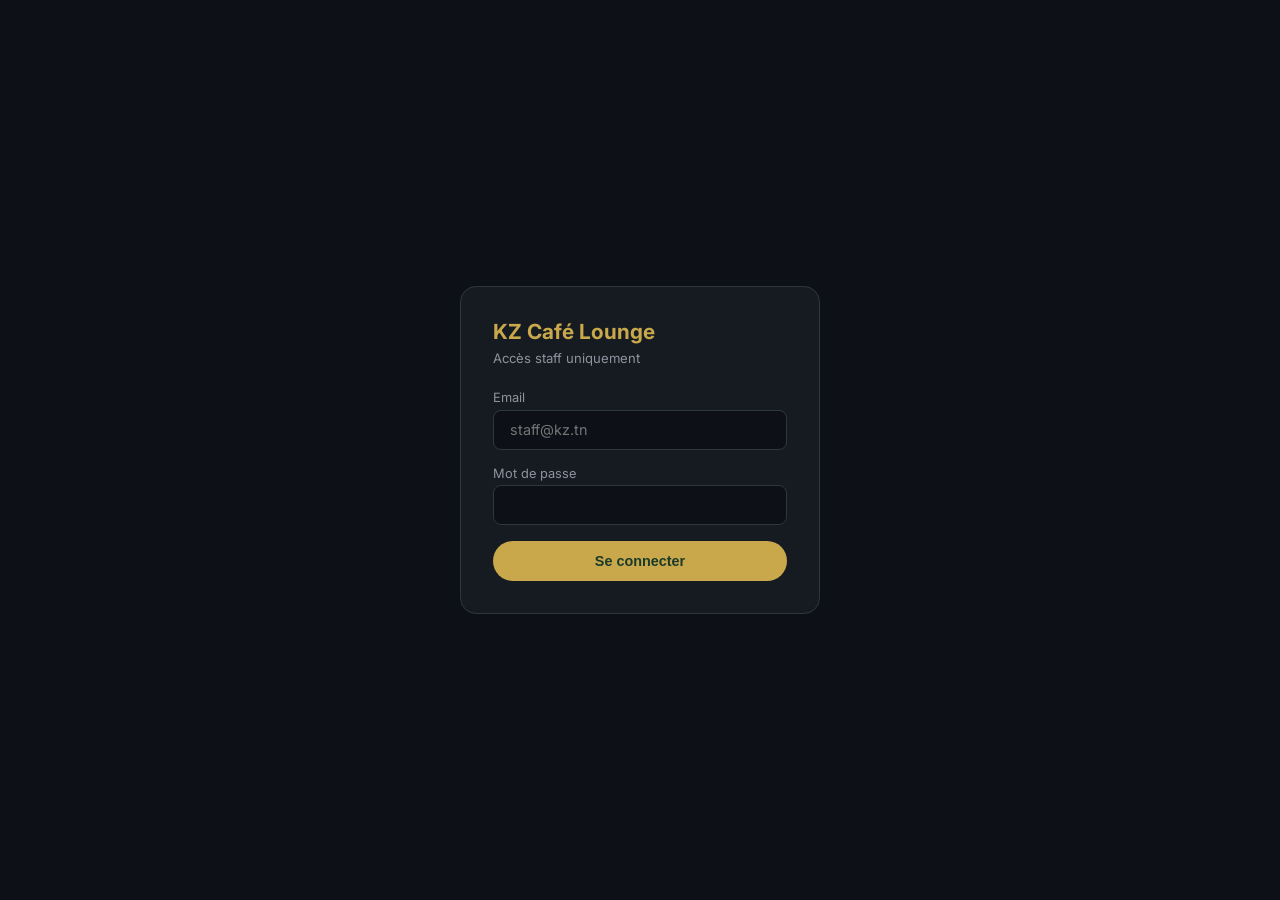
<file: login.html>
<!DOCTYPE html>
<html lang="fr">
<head>
  <meta charset="UTF-8" />
  <meta name="viewport" content="width=device-width, initial-scale=1.0" />
  <meta name="robots" content="noindex, nofollow" />
  <meta name="theme-color" content="#0d1117" />
  <link rel="manifest" href="manifest.json" />
  <link rel="icon" type="image/svg+xml" href="favicon.svg" />
  <link rel="apple-touch-icon" href="icon.svg" />
  <title>KZ | Staff Login</title>
  <link href="https://fonts.googleapis.com/css2?family=Inter:wght@400;600&display=swap" rel="stylesheet" />
  <style>
    * { box-sizing: border-box; margin: 0; padding: 0; }
    body { font-family: "Inter", sans-serif; background: #0d1117; display: grid;
           place-items: center; min-height: 100vh; }
    .login-card { background: #161b22; border: 1px solid #30363d; border-radius: 16px;
                  padding: 2rem; width: min(360px, 90vw); }
    h1 { font-size: 1.3rem; color: #c9a84c; margin-bottom: 0.4rem; }
    p { font-size: 0.82rem; color: #8b949e; margin-bottom: 1.5rem; }
    label { font-size: 0.8rem; color: #8b949e; display: block; margin-bottom: 0.3rem; }
    input { width: 100%; background: #0d1117; border: 1px solid #30363d; border-radius: 8px;
            padding: 0.65rem 1rem; color: #f0f0f0; font-size: 0.9rem;
            font-family: "Inter", sans-serif; margin-bottom: 1rem; outline: none; }
    input:focus { border-color: #c9a84c; }
    button { width: 100%; background: #c9a84c; color: #1a3a2a; border: none;
             border-radius: 999px; padding: 0.75rem; font-weight: 700;
             font-size: 0.9rem; cursor: pointer; }
    .error { color: #f85149; font-size: 0.82rem; margin-bottom: 1rem; display: none; }
  </style>
</head>
<body>
  <div class="login-card">
    <h1>KZ Café Lounge</h1>
    <p>Accès staff uniquement</p>
    <p class="error" id="errorMsg">Email ou mot de passe incorrect.</p>
    <label>Email</label>
    <input type="email" id="email" placeholder="staff@kz.tn" />
    <label>Mot de passe</label>
    <input type="password" id="password" />
    <button onclick="login()">Se connecter</button>
  </div>

  <script src="supabase.js"></script>
  <script>
    async function login() {
      const email = document.getElementById("email").value;
      const password = document.getElementById("password").value;
      try {
        const res = await fetch(`${SUPABASE_URL}/auth/v1/token?grant_type=password`, {
          method: "POST",
          headers: { "Content-Type": "application/json", "apikey": SUPABASE_KEY },
          body: JSON.stringify({ email, password })
        });
        const data = await res.json();
        if (!res.ok) throw new Error(data.error_description);
        sessionStorage.setItem("kz_token", data.access_token);
        window.location.href = "pos.html";
      } catch (err) {
        document.getElementById("errorMsg").style.display = "block";
      }
    }
  </script>
</body>
</html>
</file>
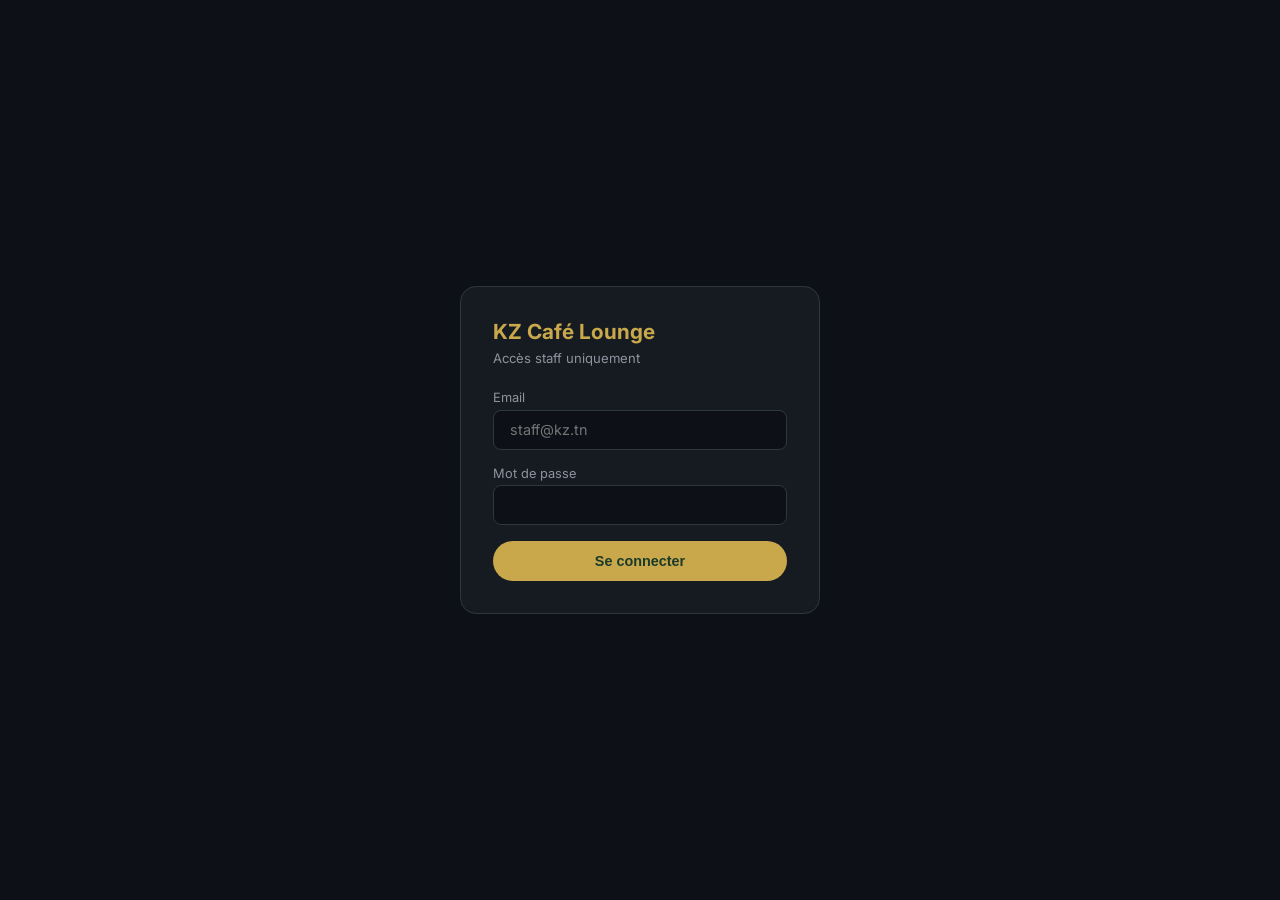
<file: pos.html>
<!DOCTYPE html>
<html lang="fr">
<head>
  <meta charset="UTF-8" />
  <meta name="viewport" content="width=device-width, initial-scale=1.0" />
  <meta name="robots" content="noindex, nofollow" />
  <meta name="theme-color" content="#0d1117" />
  <link rel="manifest" href="manifest.json" />
  <link rel="icon" type="image/svg+xml" href="favicon.svg" />
  <link rel="apple-touch-icon" href="icon.svg" />
  <title>KZ | POS</title>
  <link rel="preconnect" href="https://fonts.googleapis.com" />
  <link rel="preconnect" href="https://fonts.gstatic.com" crossorigin />
  <link href="https://fonts.googleapis.com/css2?family=Cormorant+Garamond:wght@400;600;700&family=Inter:wght@400;500;600;700&display=swap" rel="stylesheet" />
  <link rel="stylesheet" href="https://cdnjs.cloudflare.com/ajax/libs/font-awesome/6.5.0/css/all.min.css" />
  <link rel="stylesheet" href="pos.css" />
</head>
<body class="pos-body">

  <div class="pos-shell">


    <header class="pos-topbar">
      <div class="pos-brand">
        <img src="logo-kz.png" alt="KZ Café Lounge" width="38" height="46" />
        <strong>KZ Café Lounge</strong>
      </div>
      <nav class="pos-right">
        <details class="pos-menu">
          <summary aria-haspopup="menu"><i class="fa-solid fa-table-columns"></i> <span>POS</span> <i class="fa-solid fa-chevron-down pos-menu-caret"></i></summary>
          <div class="pos-menu-panel">
            <a class="active" href="pos.html" aria-current="page"><i class="fa-solid fa-table-columns"></i> POS</a>
            <a href="report.html"><i class="fa-solid fa-chart-line"></i> Rapport</a>
            <a href="admin.html"><i class="fa-solid fa-sliders"></i> Menu</a>
            <a href="qr.html"><i class="fa-solid fa-qrcode"></i> QR</a>
          </div>
        </details>
        <span id="currentTime" class="pos-time"></span>
        <button class="pos-logout" onclick="logout()" aria-label="Se déconnecter"><i class="fa-solid fa-right-from-bracket"></i></button>
      </nav>
    </header>


    <div class="stats-bar">
      <div class="stat-card">
        <span class="stat-label">En attente</span>
        <span class="stat-value" id="statPending">0</span>
      </div>
      <div class="stat-card">
        <span class="stat-label">En préparation</span>
        <span class="stat-value" id="statPreparing">0</span>
      </div>
      <div class="stat-card">
        <span class="stat-label">Terminées aujourd'hui</span>
        <span class="stat-value" id="statDone">0</span>
      </div>
      <div class="stat-card">
        <span class="stat-label">Annulées</span>
        <span class="stat-value" id="statCancelled">0</span>
      </div>
      <div class="stat-card highlight">
        <span class="stat-label">CA du jour</span>
        <span class="stat-value" id="statRevenue">0.00 DT</span>
      </div>
    </div>


    <div class="filter-tabs">
      <button class="filter-tab active" data-filter="pending" onclick="setFilter('pending')">
        <i class="fa-solid fa-clock"></i> En attente
        <span class="tab-badge" id="badgePending">0</span>
      </button>
      <button class="filter-tab" data-filter="preparing" onclick="setFilter('preparing')">
        <i class="fa-solid fa-fire-burner"></i> En préparation
        <span class="tab-badge" id="badgePreparing">0</span>
      </button>
      <button class="filter-tab" data-filter="done" onclick="setFilter('done')">
        <i class="fa-solid fa-check"></i> Terminées
      </button>
      <button class="filter-tab" data-filter="cancelled" onclick="setFilter('cancelled')">
        <i class="fa-solid fa-xmark"></i> Annulées
      </button>
      <button class="filter-tab" data-filter="all" onclick="setFilter('all')">
        <i class="fa-solid fa-list"></i> Tout
      </button>
    </div>


    <div id="posOrders" class="pos-orders">
      <p class="empty-pos">Aucune commande en attente.</p>
    </div>

  </div>

  <!-- Edit-order modal -->
  <div class="edit-overlay" id="editOverlay" hidden>
    <div class="edit-modal">
      <div class="edit-head">
        <h3><i class="fa-solid fa-pen-to-square"></i> Modifier — Table <span id="editTableNum"></span></h3>
        <button class="edit-close" onclick="closeEdit()" aria-label="Fermer"><i class="fa-solid fa-xmark"></i></button>
      </div>
      <div class="edit-lines" id="editLines"></div>
      <div class="edit-add">
        <input list="menuItemsList" id="addItemInput" placeholder="Ajouter un article…" autocomplete="off" />
        <datalist id="menuItemsList"></datalist>
        <button class="edit-add-btn" onclick="addEditItem()" aria-label="Ajouter"><i class="fa-solid fa-plus"></i></button>
      </div>
      <div class="edit-foot">
        <span class="edit-total-label">Total <strong id="editTotal">0.00 DT</strong></span>
        <div class="edit-foot-actions">
          <button class="btn-cancel" onclick="closeEdit()">Annuler</button>
          <button class="btn-done" onclick="saveEdit()"><i class="fa-solid fa-floppy-disk"></i> Enregistrer</button>
        </div>
      </div>
    </div>
  </div>

  <script src="menu-data.js"></script>
  <script src="supabase.js"></script>
  <script src="pos-script.js"></script>
  <script src="staff-nav.js"></script>
</body>
</html>
</file>
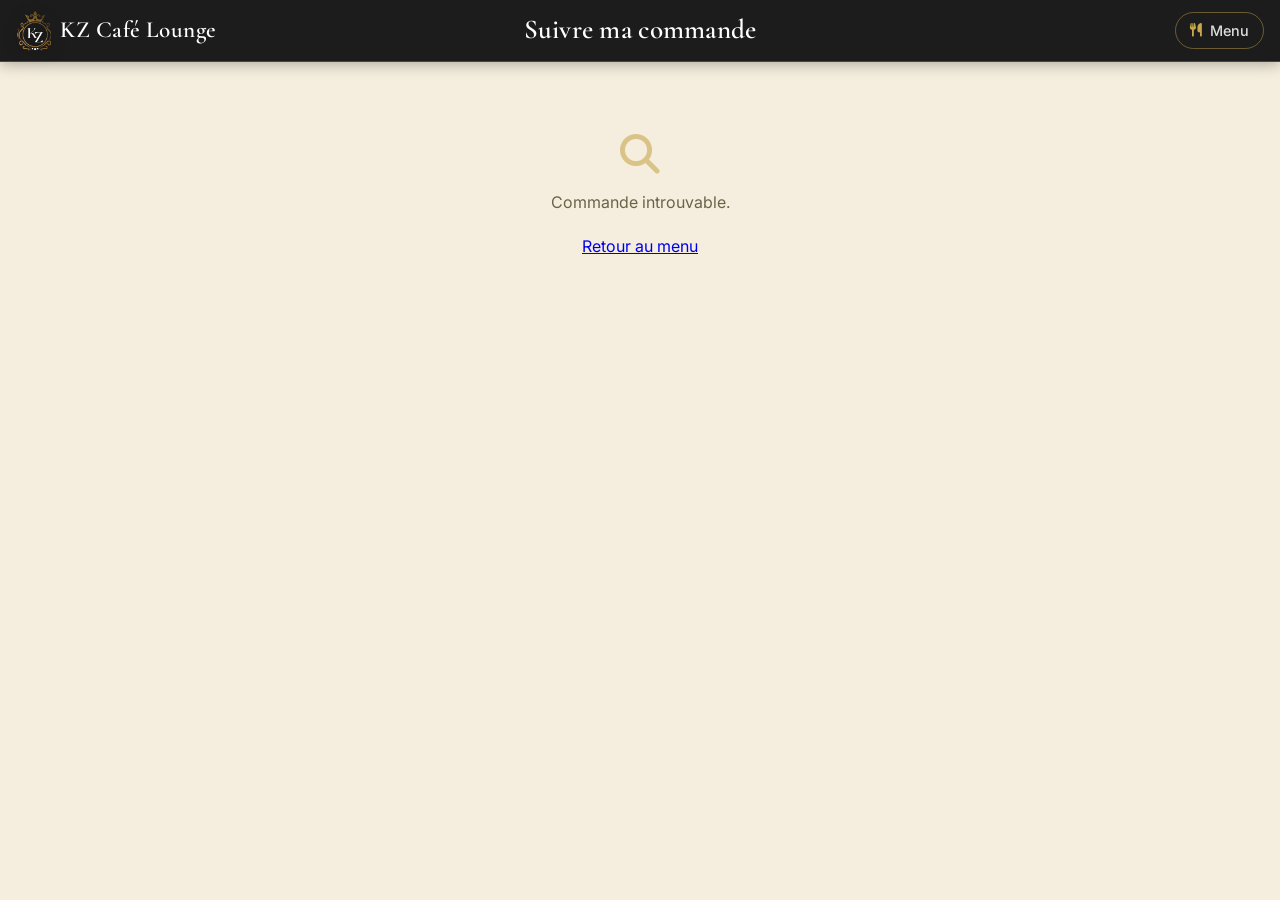
<file: track.html>
<!DOCTYPE html>
<html lang="fr">
<head>
  <meta charset="UTF-8" />
  <meta name="viewport" content="width=device-width, initial-scale=1.0" />
  <meta name="robots" content="noindex, nofollow" />
  <meta name="theme-color" content="#1c1c1c" />
  <link rel="manifest" href="manifest.json" />
  <link rel="icon" type="image/svg+xml" href="favicon.svg" />
  <link rel="apple-touch-icon" href="icon.svg" />
  <title>KZ Café Lounge | Suivi de commande</title>
  <link rel="preconnect" href="https://fonts.googleapis.com" />
  <link rel="preconnect" href="https://fonts.gstatic.com" crossorigin />
  <link href="https://fonts.googleapis.com/css2?family=Cormorant+Garamond:wght@400;600;700&family=Inter:wght@400;500;600;700&display=swap" rel="stylesheet" />
  <link rel="stylesheet" href="https://cdnjs.cloudflare.com/ajax/libs/font-awesome/6.5.0/css/all.min.css" />
  <link rel="stylesheet" href="styles.css" />
  <link rel="stylesheet" href="track.css" />
</head>
<body>

  <header class="page-header">
    <a class="brand" href="index.html">
      <img class="brand-logo" src="logo-kz.png" alt="KZ Café Lounge" width="40" height="48" />
      <span class="brand-name">KZ Café Lounge</span>
    </a>
    <h1 class="page-title">Suivre ma commande</h1>
    <a class="header-link page-menu-link" href="index.html"><i class="fa-solid fa-utensils"></i><span>Menu</span></a>
  </header>

  <main class="container">
    <section class="section">
      <div id="trackRoot">
        <p class="track-loading"><i class="fa-solid fa-spinner fa-spin"></i> Chargement…</p>
      </div>
    </section>
  </main>

  <script src="supabase.js"></script>
  <script src="track-script.js"></script>
</body>
</html>
</file>
<file: pos.css>
* { box-sizing: border-box; margin: 0; padding: 0; }

body.pos-body {
  font-family: "Inter", sans-serif;
  background: #0d1117;
  color: #f0f0f0;
  min-height: 100vh;
}

.pos-shell {
  min-height: 100vh;
  display: flex;
  flex-direction: column;
  gap: 0.75rem;
  padding: 1rem;
}


.pos-topbar {
  background: #161b22;
  border: 1px solid #30363d;
  border-radius: 16px;
  padding: 1rem 1.25rem;
  display: flex;
  justify-content: space-between;
  align-items: center;
}

.pos-brand {
  display: flex;
  align-items: center;
  gap: 0.6rem;
  text-decoration: none;
}

.pos-brand img {
  width: 38px;
  height: 46px;
  object-fit: contain;
  display: block;
  flex-shrink: 0;
}

.pos-brand strong {
  font-family: "Cormorant Garamond", serif;
  font-size: 1.3rem;
  color: #c9a84c;
  display: block;
}

.pos-brand span { font-size: 0.8rem; color: #8b949e; }

.pos-time { font-size: 0.95rem; color: #c9a84c; font-variant-numeric: tabular-nums; }


.pos-right { display: flex; align-items: center; gap: 0.75rem; }

.pos-link {
  display: inline-flex;
  align-items: center;
  gap: 0.4rem;
  font-size: 0.8rem;
  font-weight: 600;
  color: #8b949e;
  text-decoration: none;
  padding: 0.4rem 0.75rem;
  border: 1px solid #30363d;
  border-radius: 999px;
  transition: color 0.2s, border-color 0.2s;
}
.pos-link:hover { color: #c9a84c; border-color: #c9a84c; }

.pos-link.active {
  color: #c9a84c;
  border-color: #c9a84c;
  background: rgba(201, 168, 76, 0.1);
}


/* Staff nav — collapse the page links into a dropdown */
.pos-menu { position: relative; display: inline-flex; align-items: center; }

.pos-menu > summary {
  list-style: none;
  cursor: pointer;
  display: inline-flex;
  align-items: center;
  gap: 0.45rem;
  font-size: 0.8rem;
  font-weight: 600;
  color: #c9a84c;
  padding: 0.4rem 0.85rem;
  border: 1px solid #30363d;
  border-radius: 999px;
  user-select: none;
  transition: border-color 0.2s;
}
.pos-menu > summary::-webkit-details-marker { display: none; }
.pos-menu > summary::marker { content: ""; }
.pos-menu > summary:hover,
.pos-menu[open] > summary { border-color: #c9a84c; }

.pos-menu-caret { font-size: 0.65rem; transition: transform 0.2s; }
.pos-menu[open] .pos-menu-caret { transform: rotate(180deg); }

.pos-menu-panel {
  position: absolute;
  top: calc(100% + 0.45rem);
  right: 0;
  z-index: 50;
  min-width: 190px;
  display: flex;
  flex-direction: column;
  gap: 0.15rem;
  padding: 0.4rem;
  background: #161b22;
  border: 1px solid #30363d;
  border-radius: 12px;
  box-shadow: 0 12px 32px rgba(0, 0, 0, 0.45);
}

.pos-menu-panel a {
  display: flex;
  align-items: center;
  gap: 0.6rem;
  font-size: 0.82rem;
  font-weight: 600;
  color: #8b949e;
  text-decoration: none;
  padding: 0.5rem 0.7rem;
  border-radius: 8px;
  transition: background 0.15s, color 0.15s;
}
.pos-menu-panel a i { width: 1.1rem; text-align: center; }
.pos-menu-panel a:hover { background: #21262d; color: #c9a84c; }
.pos-menu-panel a.active { color: #c9a84c; background: rgba(201, 168, 76, 0.12); }

.pos-logout {
  background: transparent;
  border: 1px solid #30363d;
  color: #8b949e;
  width: 34px;
  height: 34px;
  border-radius: 50%;
  cursor: pointer;
  display: grid;
  place-items: center;
  transition: color 0.2s, border-color 0.2s;
}
.pos-logout:hover { color: #f85149; border-color: #f85149; }


.stats-bar {
  display: grid;
  grid-template-columns: repeat(auto-fit, minmax(150px, 1fr));
  gap: 0.75rem;
}

.stat-card {
  background: #161b22;
  border: 1px solid #30363d;
  border-radius: 14px;
  padding: 0.9rem 1rem;
  display: flex;
  flex-direction: column;
  gap: 0.3rem;
}

.stat-card.highlight {
  border-color: #c9a84c44;
  background: #1a1f26;
}

.stat-label { font-size: 0.72rem; color: #8b949e; text-transform: uppercase; letter-spacing: 0.05em; }
.stat-value { font-size: 1.35rem; font-weight: 700; color: #c9a84c; }


.filter-tabs {
  display: flex;
  gap: 0.5rem;
  flex-wrap: wrap;
}

.filter-tab {
  background: #161b22;
  border: 1px solid #30363d;
  border-radius: 999px;
  padding: 0.5rem 1rem;
  font-size: 0.82rem;
  font-weight: 600;
  color: #8b949e;
  cursor: pointer;
  display: flex;
  align-items: center;
  gap: 0.4rem;
  transition: all 0.2s;
  font-family: "Inter", sans-serif;
}

.filter-tab:hover { border-color: #c9a84c; color: #c9a84c; }
.filter-tab.active { background: #c9a84c; border-color: #c9a84c; color: #1c1c1c; }

.tab-badge {
  background: #1c1c1c;
  color: #c9a84c;
  border-radius: 50%;
  width: 20px;
  height: 20px;
  font-size: 0.72rem;
  font-weight: 700;
  display: inline-flex;
  align-items: center;
  justify-content: center;
}

.filter-tab.active .tab-badge { background: #1c1c1c; color: #c9a84c; }


.pos-orders {
  display: grid;
  grid-template-columns: repeat(auto-fill, minmax(300px, 1fr));
  gap: 1rem;
  align-content: start;
  flex: 1;
}

.empty-pos {
  color: #8b949e;
  font-size: 0.95rem;
  grid-column: 1/-1;
  text-align: center;
  padding: 3rem;
}


.order-card {
  background: #161b22;
  border: 1px solid #30363d;
  border-radius: 16px;
  padding: 1.1rem;
  display: flex;
  flex-direction: column;
  gap: 0.75rem;
  animation: slideIn 0.3s ease;
}

.order-card.new { border-color: #c9a84c; box-shadow: 0 0 0 1px #c9a84c33; }

.order-card.order-late {
  border-color: #f85149;
  box-shadow: 0 0 0 1px #f8514933;
}

.order-card.order-done { opacity: 0.6; border-color: #238636; }
.order-card.order-cancelled { opacity: 0.5; border-color: #6e7681; }

.order-head {
  display: flex;
  justify-content: space-between;
  align-items: center;
}

.order-head h3 { font-size: 1rem; color: #f0f0f0; display: flex; align-items: center; gap: 0.4rem; }
.order-head h3 i { color: #c9a84c; font-size: 0.85rem; }

.tbl-badge {
  font-size: 0.6rem;
  font-weight: 700;
  text-transform: uppercase;
  letter-spacing: 0.03em;
  padding: 0.14rem 0.45rem;
  border-radius: 999px;
  margin-left: 0.4rem;
  display: inline-flex;
  align-items: center;
  gap: 0.25rem;
  vertical-align: middle;
}
.tbl-badge i { font-size: 0.6rem; }
.tbl-badge.ok { color: #3fb950; background: #23863622; border: 1px solid #23863644; }
.tbl-badge.warn { color: #e3a008; background: #e3a00822; border: 1px solid #e3a00844; }
.order-head strong { color: #c9a84c; font-size: 0.95rem; }


.late-warning {
  background: #f8514922;
  border: 1px solid #f8514944;
  border-radius: 8px;
  padding: 0.4rem 0.75rem;
  font-size: 0.8rem;
  color: #f85149;
  display: flex;
  align-items: center;
  gap: 0.4rem;
  font-weight: 600;
}


.status-badge {
  display: inline-flex;
  align-items: center;
  gap: 0.35rem;
  font-size: 0.78rem;
  font-weight: 600;
  padding: 0.3rem 0.75rem;
  border-radius: 999px;
}

.status-badge.preparing { background: #c9a84c22; color: #c9a84c; border: 1px solid #c9a84c44; }
.status-badge.done { background: #23863622; color: #3fb950; border: 1px solid #23863644; }
.status-badge.cancelled { background: #6e768122; color: #8b949e; border: 1px solid #6e768144; }


.order-card.order-preparing { border-color: #c9a84c66; }


.order-note {
  background: #1c2128;
  border: 1px solid #30363d;
  border-left: 3px solid #c9a84c;
  border-radius: 8px;
  padding: 0.5rem 0.75rem;
  font-size: 0.82rem;
  color: #d6c79a;
  display: flex;
  align-items: flex-start;
  gap: 0.45rem;
}
.order-note i { color: #c9a84c; margin-top: 0.15rem; font-size: 0.75rem; }


.order-items { list-style: none; padding: 0; display: flex; flex-direction: column; gap: 0.25rem; }
.order-items li { font-size: 0.85rem; color: #c9d1d9; padding: 0.25rem 0; border-bottom: 1px solid #21262d; }
.order-items li:last-child { border-bottom: none; }
.item-subtotal-pos { color: #8b949e; font-size: 0.8rem; }


.order-foot {
  display: flex;
  justify-content: space-between;
  align-items: center;
  gap: 0.5rem 0.75rem;
  flex-wrap: wrap;
}

.order-time { font-size: 0.78rem; color: #8b949e; display: flex; align-items: center; gap: 0.3rem; white-space: nowrap; }

.order-actions {
  display: flex;
  flex-wrap: wrap;
  gap: 0.5rem;
  justify-content: flex-end;
  flex: 1 1 auto;
  min-width: 0;
}

/* Keep the order-card buttons compact so 3 of them never overflow a narrow card */
.order-actions .btn-edit,
.order-actions .btn-cancel,
.order-actions .btn-start,
.order-actions .btn-done {
  padding: 0.45rem 0.8rem;
  font-size: 0.8rem;
}

.btn-done {
  background: #1c1c1c;
  color: #c9a84c;
  border: 1px solid #c9a84c44;
  border-radius: 999px;
  padding: 0.45rem 1rem;
  font-size: 0.82rem;
  font-weight: 600;
  cursor: pointer;
  font-family: "Inter", sans-serif;
  display: flex;
  align-items: center;
  gap: 0.35rem;
  transition: background 0.2s, color 0.2s;
}

.btn-done:hover { background: #c9a84c; color: #1c1c1c; }

.btn-start {
  background: #c9a84c;
  color: #1c1c1c;
  border: 1px solid #c9a84c;
  border-radius: 999px;
  padding: 0.45rem 1rem;
  font-size: 0.82rem;
  font-weight: 700;
  cursor: pointer;
  font-family: "Inter", sans-serif;
  display: flex;
  align-items: center;
  gap: 0.35rem;
  transition: filter 0.2s;
}
.btn-start:hover { filter: brightness(1.08); }

.btn-cancel {
  background: transparent;
  color: #8b949e;
  border: 1px solid #30363d;
  border-radius: 999px;
  padding: 0.45rem 1rem;
  font-size: 0.82rem;
  font-weight: 600;
  cursor: pointer;
  font-family: "Inter", sans-serif;
  display: flex;
  align-items: center;
  gap: 0.35rem;
  transition: background 0.2s, color 0.2s, border-color 0.2s;
}

.btn-cancel:hover { background: #f8514922; color: #f85149; border-color: #f85149; }

.btn-edit {
  background: transparent;
  color: #c9a84c;
  border: 1px solid #c9a84c55;
  border-radius: 999px;
  padding: 0.45rem 0.9rem;
  font-size: 0.82rem;
  font-weight: 600;
  cursor: pointer;
  font-family: "Inter", sans-serif;
  display: flex;
  align-items: center;
  gap: 0.35rem;
  transition: background 0.2s, color 0.2s;
}
.btn-edit:hover { background: #c9a84c; color: #1c1c1c; }

/* ===== Edit-order modal ===== */
.edit-overlay {
  position: fixed;
  inset: 0;
  z-index: 200;
  background: rgba(0, 0, 0, 0.7);
  backdrop-filter: blur(3px);
  display: flex;
  align-items: center;
  justify-content: center;
  padding: 1rem;
}
.edit-overlay[hidden] { display: none; }

.edit-modal {
  width: min(460px, 100%);
  max-height: 88vh;
  display: flex;
  flex-direction: column;
  background: #161b22;
  border: 1px solid #30363d;
  border-radius: 18px;
  box-shadow: 0 24px 60px rgba(0, 0, 0, 0.55);
  animation: slideIn 0.2s ease;
}

.edit-head {
  display: flex;
  align-items: center;
  justify-content: space-between;
  padding: 1rem 1.25rem;
  border-bottom: 1px solid #30363d;
}
.edit-head h3 {
  font-family: "Cormorant Garamond", serif;
  font-size: 1.3rem;
  color: #fff;
  margin: 0;
  display: flex;
  align-items: center;
  gap: 0.5rem;
}
.edit-head h3 i { color: #c9a84c; font-size: 0.9rem; }
.edit-close {
  background: none;
  border: none;
  color: #8b949e;
  font-size: 1.2rem;
  cursor: pointer;
  padding: 0.25rem;
  line-height: 1;
}
.edit-close:hover { color: #f85149; }

.edit-lines {
  padding: 0.75rem 1.25rem;
  overflow-y: auto;
  flex: 1;
}
.edit-empty { color: #6e7681; font-size: 0.85rem; text-align: center; padding: 1rem 0; }

.edit-line {
  display: flex;
  align-items: center;
  gap: 0.75rem;
  padding: 0.6rem 0;
  border-bottom: 1px solid #21262d;
}
.edit-line:last-child { border-bottom: none; }
.edit-line-info { flex: 1; min-width: 0; }
.edit-line-name { display: block; color: #c9d1d9; font-size: 0.9rem; font-weight: 600; }
.edit-line-price { display: block; color: #8b949e; font-size: 0.75rem; font-variant-numeric: tabular-nums; }

.edit-qty {
  display: flex;
  align-items: center;
  gap: 0.4rem;
  background: #0d1117;
  border: 1px solid #30363d;
  border-radius: 999px;
  padding: 0.2rem;
}
.edit-qty button {
  width: 26px;
  height: 26px;
  border-radius: 50%;
  border: none;
  background: #21262d;
  color: #c9a84c;
  font-size: 1rem;
  font-weight: 700;
  cursor: pointer;
  line-height: 1;
}
.edit-qty button:hover { background: #c9a84c; color: #1c1c1c; }
.edit-qty span { min-width: 1.2rem; text-align: center; color: #fff; font-weight: 600; font-size: 0.9rem; }

.edit-remove {
  background: none;
  border: none;
  color: #6e7681;
  cursor: pointer;
  font-size: 0.85rem;
  padding: 0.4rem;
}
.edit-remove:hover { color: #f85149; }

.edit-add {
  display: flex;
  gap: 0.5rem;
  padding: 0.85rem 1.25rem;
  border-top: 1px solid #30363d;
}
.edit-add input {
  flex: 1;
  background: #0d1117;
  border: 1px solid #30363d;
  border-radius: 999px;
  padding: 0.55rem 1rem;
  color: #fff;
  font-size: 0.85rem;
  font-family: "Inter", sans-serif;
  outline: none;
}
.edit-add input:focus { border-color: #c9a84c; }
.edit-add-btn {
  width: 40px;
  border-radius: 50%;
  border: none;
  background: #c9a84c;
  color: #1c1c1c;
  font-size: 1rem;
  cursor: pointer;
  flex-shrink: 0;
}
.edit-add-btn:hover { filter: brightness(1.08); }

.edit-foot {
  display: flex;
  align-items: center;
  justify-content: space-between;
  gap: 0.75rem;
  padding: 1rem 1.25rem;
  border-top: 1px solid #30363d;
  flex-wrap: wrap;
}
.edit-total-label { color: #8b949e; font-size: 0.85rem; }
.edit-total-label strong { color: #c9a84c; font-size: 1.15rem; margin-left: 0.35rem; font-variant-numeric: tabular-nums; }
.edit-foot-actions { display: flex; gap: 0.5rem; }


@media (max-width: 600px) {
  .pos-shell { padding: 0.75rem; gap: 0.6rem; }
  .pos-topbar { flex-wrap: wrap; gap: 0.6rem 0.5rem; padding: 0.85rem 1rem; }
  .pos-brand strong { font-size: 1.15rem; }
  .pos-brand img { width: 32px; height: 39px; }
  /* Keep the controls (dropdown · clock · logout) hugging the right even when
     they wrap onto their own line, so the right-anchored dropdown panel opens
     on-screen instead of off the left edge. */
  .pos-right { flex-wrap: wrap; justify-content: flex-end; gap: 0.4rem; margin-left: auto; }
  .pos-link { padding: 0.35rem 0.65rem; font-size: 0.72rem; }
  .pos-menu > summary { padding: 0.35rem 0.7rem; font-size: 0.75rem; }
  .pos-menu-panel { max-width: calc(100vw - 2rem); }
  .pos-time { font-size: 0.85rem; }
  .stats-bar { grid-template-columns: repeat(2, 1fr); }
  .pos-orders { grid-template-columns: 1fr; }
  .filter-tab { padding: 0.45rem 0.8rem; font-size: 0.78rem; }
}


@keyframes slideIn {
  from { opacity: 0; transform: translateY(8px); }
  to { opacity: 1; transform: translateY(0); }
}
</file>
<file: styles.css>
:root {
  --bg: #f5eede;
  --bg-soft: #ece2cf;
  --surface: #ffffff;
  --line: #e4d9c3;
  --text: #1a1a0e;
  --muted: #6b6347;
  --accent: #c9a84c;
  --accent-soft: #d4b86a;
  --green: #1c1c1c;
  --green-light: #2e2e2e;
  --radius-xl: 28px;
  --radius-lg: 20px;
  --radius-md: 16px;
  --shadow-soft: 0 16px 44px rgba(18, 18, 18, 0.12);
  --shadow-card: 0 10px 30px rgba(18, 18, 18, 0.08);
}

*, *::before, *::after { box-sizing: border-box; }

html { scroll-behavior: smooth; }

/* Anchor targets land below the fixed header + sticky category nav, not under them. */
.section,
.menu-category {
  scroll-margin-top: calc(var(--header-h, 64px) + var(--catnav-h, 52px) + 12px);
}

/* A11y: visible keyboard focus ring */
:focus-visible {
  outline: 2px solid var(--accent);
  outline-offset: 2px;
  border-radius: 4px;
}

/* A11y: honour reduced-motion preference (no slides/animations/smooth scroll) */
@media (prefers-reduced-motion: reduce) {
  html { scroll-behavior: auto; }
  *, *::before, *::after {
    animation-duration: 0.001ms !important;
    animation-iteration-count: 1 !important;
    transition-duration: 0.001ms !important;
  }
}

/* A11y: skip-to-content link, revealed on keyboard focus */
.skip-link {
  position: absolute;
  left: -9999px;
  top: 0;
  z-index: 200;
  background: var(--accent);
  color: #1c1c1c;
  padding: 0.6rem 1rem;
  border-radius: 0 0 8px 0;
  font-weight: 600;
  text-decoration: none;
}
.skip-link:focus { left: 0; }

/* ===== Static page header (cart, track): brand left · centered title · Menu link right ===== */
.page-header {
  position: sticky;
  top: 0;
  z-index: 100;
  display: grid;
  grid-template-columns: 1fr auto 1fr;
  align-items: center;
  gap: 0.5rem 1rem;
  padding: 0.6rem 1rem;
  background: var(--green);
  border-bottom: 1px solid rgba(201, 168, 76, 0.3);
  box-shadow: 0 2px 14px rgba(0, 0, 0, 0.3);
}
.page-header .brand { margin: 0; justify-self: start; min-width: 0; }
.page-title {
  justify-self: center;
  text-align: center;
  margin: 0;
  font-family: "Cormorant Garamond", serif;
  font-size: clamp(1.15rem, 4.5vw, 1.7rem);
  font-weight: 600;
  color: #fff;
  white-space: nowrap;
  letter-spacing: 0.01em;
}
.page-menu-link {
  justify-self: end;
  border: 1px solid rgba(201, 168, 76, 0.45);
  border-radius: 999px;
  padding: 0.4rem 0.9rem;
}
.page-menu-link:hover { background: rgba(201, 168, 76, 0.15); color: var(--accent); }

@media (max-width: 600px) {
  .page-header { grid-template-columns: auto 1fr auto; gap: 0.5rem 0.6rem; padding: 0.55rem 0.8rem; }
  .page-header .brand-name { display: none; }
  .page-header .brand-logo { height: 34px; }
  .page-menu-link { padding: 0.4rem 0.7rem; }
}

body {
  margin: 0;
  font-family: "Inter", -apple-system, sans-serif;
  color: var(--text);
  background: var(--bg);
  line-height: 1.5;
  -webkit-font-smoothing: antialiased;
  min-height: 100vh;
}

h1, h2, h3, h4, p { margin: 0; }

.container {
  width: min(680px, 100%);
  margin: 0 auto;
  padding-bottom: 4rem;
}

.hero {
  padding: 1.5rem 1rem;
  background: var(--green);
  position: relative;
  overflow: hidden;
}

.hero::before {
  content: "";
  position: absolute;
  inset: 0;
  background: repeating-linear-gradient(
    45deg,
    rgba(201, 168, 76, 0.03) 0px,
    rgba(201, 168, 76, 0.03) 1px,
    transparent 1px,
    transparent 12px
  );
}

.hero-card {
  position: relative;
  background: rgba(255,255,255,0.05);
  border: 1px solid rgba(201, 168, 76, 0.4);
  border-radius: var(--radius-xl);
  padding: 2.5rem 1.5rem;
  text-align: center;
  animation: fadeUp 0.55s ease;
  max-width: 680px;
  margin: 0 auto;
}

.eyebrow {
  color: var(--accent);
  font-size: 0.75rem;
  letter-spacing: 0.2em;
  text-transform: uppercase;
  font-weight: 600;
}

.hero-emblem {
  display: block;
  height: 124px;
  width: auto;
  margin: 0 auto 0.2rem;
  filter: drop-shadow(0 8px 18px rgba(0, 0, 0, 0.45));
}

.hero h1 {
  margin-top: 0.5rem;
  font-family: "Cormorant Garamond", serif;
  font-size: clamp(2.8rem, 11vw, 4.5rem);
  letter-spacing: 0.06em;
  line-height: 1;
  color: #ffffff;
  font-weight: 600;
}

.hero-text {
  margin: 0.85rem auto 0;
  color: var(--accent);
  font-size: 0.85rem;
  letter-spacing: 0.15em;
  text-transform: uppercase;
  font-style: italic;
  font-family: "Cormorant Garamond", serif;
  font-size: 1.1rem;
}
.category-nav {
  position: sticky;
  top: var(--header-h, 64px);
  z-index: 100;
  background: var(--green);
  border-bottom: 1px solid rgba(201, 168, 76, 0.3);
  padding: 0.6rem 0;
}

.nav-pills {
  display: flex;
  gap: 0.5rem;
  overflow-x: auto;
  padding: 0 1rem;
  scrollbar-width: none;
}

.nav-pills::-webkit-scrollbar { display: none; }

.nav-pill {
  flex-shrink: 0;
  background: rgba(255,255,255,0.06);
  border: 1px solid rgba(201, 168, 76, 0.3);
  border-radius: 999px;
  padding: 0.4rem 0.85rem;
  font-size: 0.72rem;
  font-weight: 600;
  color: rgba(255,255,255,0.75);
  text-decoration: none;
  white-space: nowrap;
  letter-spacing: 0.04em;
  transition: background 0.2s, color 0.2s, border-color 0.2s;
}

.nav-pill:hover,
.nav-pill.active {
  background: var(--accent);
  color: var(--green);
  border-color: var(--accent);
}

.section {
  margin: 0;
  padding: 1.25rem 1rem;
}

.section-head { margin-bottom: 1rem; }

.section-head h2 {
  font-family: "Cormorant Garamond", serif;
  font-size: clamp(1.5rem, 5vw, 2rem);
  color: var(--green);
}

.menu-category {
  margin-bottom: 1rem;
  border-radius: var(--radius-lg);
  overflow: hidden;
  box-shadow: var(--shadow-card);
  background: var(--surface);
}

.category-toggle {
  width: 100%;
  display: flex;
  justify-content: space-between;
  align-items: flex-end;
  background: none;
  border: none;
  padding: 0;
  cursor: pointer;
  position: relative;
  min-height: 110px;
  overflow: hidden;
  text-align: left;
}

.category-bg {
  position: absolute;
  inset: 0;
  width: 100%;
  height: 100%;
  object-fit: cover;
  display: block;
}

.category-overlay {
  position: absolute;
  inset: 0;
  background: linear-gradient(
    to top,
    rgba(18, 18, 18, 0.95) 0%,
    rgba(18, 18, 18, 0.4) 60%,
    transparent 100%
  );
}

.category-toggle-inner {
  position: relative;
  z-index: 1;
  width: 100%;
  display: flex;
  justify-content: space-between;
  align-items: center;
  padding: 1rem 1.1rem;
}

.category-toggle h3 {
  font-family: "Cormorant Garamond", serif;
  font-size: 1.25rem;
  color: #fff;
  font-weight: 600;
  margin: 0;
  letter-spacing: 0.03em;
}

.toggle-arrow {
  font-size: 0.75rem;
  color: var(--accent);
  transition: transform 0.25s ease;
  display: inline-block;
}

.toggle-arrow.open { transform: rotate(180deg); }

.toggle-meta {
  display: flex;
  align-items: center;
  gap: 0.6rem;
}

.category-count {
  font-size: 0.68rem;
  font-weight: 600;
  letter-spacing: 0.02em;
  color: var(--accent);
  background: rgba(0, 0, 0, 0.4);
  border: 1px solid rgba(201, 168, 76, 0.5);
  padding: 0.12rem 0.55rem;
  border-radius: 999px;
  white-space: nowrap;
  backdrop-filter: blur(2px);
}

/* Closed categories sit flush as a clean accordion list */
.menu-category:has(.category-items.collapsed) { margin-bottom: 0.6rem; }
.category-toggle { transition: filter 0.2s ease; }
.category-toggle:hover { filter: brightness(1.08); }

.category-items {
  overflow: hidden;
  max-height: 3000px;
  opacity: 1;
  transition: max-height 0.4s ease, opacity 0.3s ease;
}

.category-items.collapsed {
  max-height: 0;
  opacity: 0;
}

.menu-list { padding: 0.25rem 0; }

.menu-item {
  display: flex;
  justify-content: space-between;
  align-items: baseline;
  gap: 1rem;
  padding: 0.85rem 1.1rem;
  border-bottom: 1px solid var(--line);
  cursor: pointer;
  transition: background 0.2s ease;
}

.menu-item:last-child { border-bottom: none; }
.menu-item:hover { background: var(--bg-soft); }

.menu-item.expanded {
  background: var(--bg-soft);
  align-items: flex-start;
}

.menu-item-left { flex: 1; }

.menu-item-left h4 {
  font-size: 0.92rem;
  font-weight: 600;
  color: var(--text);
}

.menu-item-desc {
  max-height: 0;
  overflow: hidden;
  opacity: 0;
  font-size: 0.78rem;
  color: var(--muted);
  line-height: 1.4;
  font-style: italic;
  transition: max-height 0.3s ease, opacity 0.25s ease, margin-top 0.25s ease;
  margin-top: 0;
}

.menu-item.expanded .menu-item-desc {
  max-height: 200px;
  opacity: 1;
  margin-top: 0.3rem;
}

.item-price {
  font-weight: 700;
  font-size: 0.92rem;
  color: var(--accent);
  white-space: nowrap;
  flex-shrink: 0;
}

.item-price-double {
  display: flex;
  flex-direction: column;
  align-items: flex-end;
  gap: 0.15rem;
  flex-shrink: 0;
}

.item-price-double span {
  font-weight: 700;
  font-size: 0.82rem;
  color: var(--accent);
  white-space: nowrap;
}

.item-price-double .price-label {
  font-size: 0.65rem;
  color: var(--muted);
  font-weight: 500;
}

.info-card {
  background: var(--surface);
  border: 1px solid var(--line);
  border-radius: var(--radius-lg);
  padding: 1.25rem;
  box-shadow: var(--shadow-card);
}

.info-card p { font-size: 0.95rem; }
.info-card p + p { margin-top: 0.5rem; }

.map-card {
  border-radius: var(--radius-lg);
  overflow: hidden;
  box-shadow: var(--shadow-card);
  border: 1px solid var(--line);
  line-height: 0;
}

.map-frame {
  width: 100%;
  height: 300px;
  border: 0;
  display: block;
}

.social-links {
  display: flex;
  gap: 0.75rem;
  margin-top: 1rem;
  flex-wrap: wrap;
}

.social-btn {
  display: flex;
  align-items: center;
  gap: 0.5rem;
  padding: 0.65rem 1.1rem;
  border-radius: 999px;
  font-size: 0.88rem;
  font-weight: 600;
  text-decoration: none;
  transition: filter 0.2s ease, transform 0.2s ease;
  flex: 1;
  justify-content: center;
}

.social-btn:hover {
  filter: brightness(1.08);
  transform: translateY(-1px);
}

.instagram-btn {
  background: linear-gradient(135deg, #833ab4, #fd1d1d, #fcb045);
  color: #fff;
}

.facebook-btn {
  background: #1877f2;
  color: #fff;
}


@keyframes fadeUp {
  from { opacity: 0; transform: translateY(10px); }
  to   { opacity: 1; transform: translateY(0); }
}

@media (min-width: 600px) {
  .category-toggle { min-height: 130px; }
}
.search-bar-wrapper {
  position: sticky;
  top: calc(var(--header-h, 64px) + var(--catnav-h, 52px));
  z-index: 99;
  background: rgba(18, 18, 18, 0.97);
  backdrop-filter: blur(12px);
  padding: 0.6rem 1rem;
  border-bottom: 1px solid rgba(201, 168, 76, 0.2);
}

.search-bar {
  display: flex;
  align-items: center;
  gap: 0.6rem;
  background: rgba(255,255,255,0.07);
  border: 1px solid rgba(201, 168, 76, 0.3);
  border-radius: 999px;
  padding: 0.55rem 1rem;
  max-width: 680px;
  margin: 0 auto;
}

.search-icon {
  color: rgba(255,255,255,0.4);
  font-size: 0.85rem;
  flex-shrink: 0;
}

.search-bar input {
  background: none;
  border: none;
  outline: none;
  color: #fff;
  font-size: 0.9rem;
  font-family: "Inter", sans-serif;
  width: 100%;
}

.search-bar input::placeholder {
  color: rgba(255,255,255,0.35);
}

.no-results {
  text-align: center;
  color: var(--muted);
  padding: 2rem 1rem;
  font-size: 0.95rem;
  font-style: italic;
}
/* ===== Collapsing site header =====
   The full hero shows on load; this compact bar is parked above the viewport
   and slides down once the user scrolls past the hero (.header-visible on body). */
.site-header {
  position: fixed;
  top: 0;
  left: 0;
  right: 0;
  z-index: 110;
  display: flex;
  align-items: center;
  flex-wrap: wrap;
  gap: 0.5rem 1.5rem;
  padding: 0.55rem 1rem;
  background: var(--green);
  border-bottom: 1px solid rgba(201, 168, 76, 0.3);
  box-shadow: 0 6px 22px rgba(0, 0, 0, 0.35);
  transform: translateY(-105%);
  transition: transform 0.4s cubic-bezier(0.4, 0, 0.2, 1);
}

body.header-visible .site-header { transform: translateY(0); }

.brand {
  display: flex;
  align-items: center;
  gap: 0.6rem;
  text-decoration: none;
  flex-shrink: 0;
  margin-right: auto;        /* keep brand left, push links/search/cart to the right */
}

/* Collapsible search: just an icon button until clicked, then it expands. */
.header-search {
  display: flex;
  align-items: center;
  gap: 0.35rem;
  border-radius: 999px;
  border: 1px solid transparent;
  background: transparent;
  padding: 0;
  flex-shrink: 0;
  transition: background 0.25s ease, border-color 0.25s ease, padding 0.25s ease;
}
.search-toggle {
  width: 44px;
  height: 44px;
  flex-shrink: 0;
  border-radius: 50%;
  border: 1px solid rgba(201, 168, 76, 0.4);
  background: rgba(255, 255, 255, 0.06);
  color: var(--accent);
  font-size: 1rem;
  cursor: pointer;
  display: grid;
  place-items: center;
  transition: background 0.2s, color 0.2s, border-color 0.2s;
}
.search-toggle:hover { background: var(--accent); color: #1c1c1c; }
.header-search input {
  width: 0;
  opacity: 0;
  padding: 0;
  border: none;
  outline: none;
  background: transparent;
  color: #fff;
  font-size: 0.9rem;
  font-family: "Inter", sans-serif;
  transition: width 0.32s cubic-bezier(0.4, 0, 0.2, 1), opacity 0.25s ease, padding 0.2s ease;
}
.header-search input::placeholder { color: rgba(255, 255, 255, 0.5); }
.header-search.open {
  background: rgba(255, 255, 255, 0.1);
  border-color: rgba(201, 168, 76, 0.4);
  padding-right: 0.6rem;
}
.header-search.open .search-toggle { border-color: transparent; background: transparent; }
.header-search.open .search-toggle:hover { background: transparent; color: #fff; }
.header-search.open input {
  width: 240px;
  opacity: 1;
  padding: 0.25rem 0.2rem 0.25rem 0;
}
.brand-logo {
  height: 42px;
  width: auto;
  display: block;
  filter: drop-shadow(0 3px 8px rgba(0, 0, 0, 0.45));
}
.brand-name {
  font-family: "Cormorant Garamond", serif;
  color: #ffffff;
  font-size: 1.45rem;
  font-weight: 600;
  letter-spacing: 0.02em;
  line-height: 1;
  white-space: nowrap;
}

.header-links { display: flex; align-items: center; gap: 1.4rem; }
.header-link {
  display: flex;
  align-items: center;
  gap: 0.45rem;
  color: rgba(255, 255, 255, 0.85);
  text-decoration: none;
  font-size: 0.9rem;
  font-weight: 500;
  white-space: nowrap;
  transition: color 0.2s;
}
.header-link i { color: var(--accent); font-size: 0.85rem; }
.header-link:hover { color: var(--accent); }

.header-cart {
  position: relative;
  display: grid;
  place-items: center;
  width: 46px;
  height: 46px;
  border-radius: 50%;
  background: var(--accent);
  color: #1c1c1c;
  font-size: 1.1rem;
  text-decoration: none;
  flex-shrink: 0;
  box-shadow: 0 4px 14px rgba(201, 168, 76, 0.35);
  transition: filter 0.2s, transform 0.2s;
}
.header-cart:hover { filter: brightness(1.08); transform: translateY(-1px); }

.cart-badge {
  position: absolute;
  top: -3px;
  right: -3px;
  min-width: 20px;
  height: 20px;
  padding: 0 5px;
  border-radius: 999px;
  background: #ffffff;
  color: #1c1c1c;
  font-size: 0.72rem;
  font-weight: 700;
  display: grid;
  place-items: center;
  border: 2px solid var(--green);
  font-variant-numeric: tabular-nums;
}
.cart-badge.hidden { display: none; }

@keyframes cartBump {
  0%   { transform: scale(1) rotate(0); }
  25%  { transform: scale(1.28) rotate(-9deg); }
  50%  { transform: scale(0.9) rotate(6deg); }
  75%  { transform: scale(1.12) rotate(-3deg); }
  100% { transform: scale(1) rotate(0); }
}
.header-cart.bump { animation: cartBump 0.5s ease; }

@keyframes badgePop {
  0%   { transform: scale(0.3); opacity: 0; }
  60%  { transform: scale(1.35); }
  100% { transform: scale(1); opacity: 1; }
}
.cart-badge.pop { animation: badgePop 0.35s ease; }

@media (max-width: 600px) {
  .site-header { gap: 0.5rem 0.85rem; }
  /* Category pills + footer cover navigation, so hide the text links here. */
  .header-links { display: none; }
  /* When searching, hide the name and let the field flex-fill the row between
     the logo and the cart (no fixed width = no overflow/wrap). */
  .site-header.search-open .brand-name { display: none; }
  .site-header.search-open .brand { margin-right: 0.4rem; }
  .header-search.open { flex: 1 1 auto; min-width: 0; }
  .header-search.open input { width: 100%; }
  .brand-name { font-size: 1.3rem; }
  .brand-logo { height: 38px; }
}

.floating-track {
  position: fixed;
  bottom: 1.5rem;
  left: 1.5rem;
  display: flex;
  align-items: center;
  gap: 0.5rem;
  background: var(--green);
  color: #fff;
  border-radius: 999px;
  padding: 0.75rem 1.1rem;
  font-size: 0.85rem;
  font-weight: 600;
  text-decoration: none;
  box-shadow: 0 8px 24px rgba(18, 18, 18, 0.4);
  z-index: 200;
  transition: transform 0.2s, filter 0.2s;
}

.floating-track:hover { transform: translateY(-2px); filter: brightness(1.1); }
.floating-track i { color: var(--accent); }

/* ===== Footer ===== */
.site-footer {
  background: var(--green);
  color: rgba(255, 255, 255, 0.8);
  margin-top: 2.5rem;
  border-top: 1px solid rgba(201, 168, 76, 0.3);
}
.footer-inner {
  max-width: 1000px;
  margin: 0 auto;
  display: grid;
  grid-template-columns: 1.5fr 1fr 1.3fr;
  gap: 1.75rem 2rem;
  padding: 2.25rem 1.5rem 1.5rem;
}
.footer-brand { display: flex; align-items: center; gap: 0.85rem; }
.footer-brand img { height: 54px; width: auto; filter: drop-shadow(0 3px 8px rgba(0, 0, 0, 0.4)); }
.footer-brand strong {
  font-family: "Cormorant Garamond", serif;
  color: #fff;
  font-size: 1.45rem;
  font-weight: 600;
  display: block;
  line-height: 1.1;
}
.footer-brand p {
  color: var(--accent);
  font-size: 0.72rem;
  letter-spacing: 0.14em;
  text-transform: uppercase;
  font-style: italic;
  margin-top: 0.25rem;
}
.footer-col h4 {
  color: #fff;
  font-size: 0.78rem;
  text-transform: uppercase;
  letter-spacing: 0.08em;
  margin-bottom: 0.85rem;
}
.footer-col a,
.footer-col span {
  display: flex;
  align-items: center;
  gap: 0.5rem;
  color: rgba(255, 255, 255, 0.72);
  text-decoration: none;
  font-size: 0.88rem;
  margin-bottom: 0.55rem;
}
.footer-col a:hover { color: var(--accent); }
.footer-col i { color: var(--accent); font-size: 0.8rem; width: 16px; text-align: center; }
.footer-social { display: flex; gap: 0.6rem; margin-top: 0.75rem; }
.footer-social a {
  width: 38px;
  height: 38px;
  border-radius: 50%;
  display: grid;
  place-items: center;
  background: rgba(255, 255, 255, 0.06);
  border: 1px solid rgba(201, 168, 76, 0.3);
  color: var(--accent);
  font-size: 1rem;
  margin: 0;
  transition: background 0.2s, color 0.2s, transform 0.2s;
}
.footer-social a:hover { background: var(--accent); color: #1c1c1c; transform: translateY(-2px); }
.footer-bottom {
  max-width: 1000px;
  margin: 0 auto;
  border-top: 1px solid rgba(255, 255, 255, 0.08);
  padding: 1rem 1.5rem;
  display: flex;
  justify-content: space-between;
  flex-wrap: wrap;
  gap: 0.5rem;
  font-size: 0.76rem;
  color: rgba(255, 255, 255, 0.5);
}
@media (max-width: 680px) {
  .footer-inner { grid-template-columns: 1fr; gap: 1.5rem; }
  .footer-bottom { flex-direction: column; text-align: center; }
}
.item-right {
  display: flex;
  align-items: center;
  gap: 0.6rem;
  flex-shrink: 0;
}

.btn-add {
  width: 30px;
  height: 30px;
  border-radius: 50%;
  border: none;
  background: var(--accent);
  color: #fff;
  font-size: 1.1rem;
  font-weight: 700;
  cursor: pointer;
  display: grid;
  place-items: center;
  transition: transform 0.15s, filter 0.15s;
  flex-shrink: 0;
}

.btn-add:hover {
  transform: scale(1.1);
  filter: brightness(1.1);
}

.item-qty-control {
  display: flex;
  align-items: center;
  gap: 0.4rem;
  flex-shrink: 0;
}

.qty-btn-inline {
  width: 28px;
  height: 28px;
  border-radius: 50%;
  border: 1.5px solid var(--accent);
  background: transparent;
  color: var(--accent);
  font-size: 1rem;
  font-weight: 700;
  cursor: pointer;
  display: grid;
  place-items: center;
  transition: background 0.15s, color 0.15s;
  flex-shrink: 0;
}

.qty-btn-inline:hover {
  background: var(--accent);
  color: #fff;
}

.qty-num-inline {
  font-weight: 700;
  font-size: 0.9rem;
  color: var(--accent);
  min-width: 18px;
  text-align: center;
}

.toast {
  position: fixed;
  bottom: 5.5rem;
  left: 50%;
  transform: translateX(-50%) translateY(10px);
  background: rgba(18, 18, 18, 0.95);
  color: #fff;
  padding: 0.6rem 1.2rem;
  border-radius: 999px;
  font-size: 0.88rem;
  opacity: 0;
  pointer-events: none;
  transition: all 0.25s ease;
  white-space: nowrap;
  z-index: 300;
}

.toast.show {
  opacity: 1;
  transform: translateX(-50%) translateY(0);
}
@media (min-width: 768px) {
  .hero { padding: 2.5rem 1.5rem; }
  .section { padding: 1.5rem; }
  .category-toggle { min-height: 150px; }
}

.item-right-variants {
  flex-direction: column;
  align-items: flex-end;
  gap: 0.35rem;
}

.variant-row {
  display: flex;
  align-items: center;
  gap: 0.6rem;
  justify-content: flex-end;
}

.variant-label {
  font-size: 0.7rem;
  font-weight: 600;
  color: var(--muted);
  text-transform: uppercase;
  letter-spacing: 0.04em;
  min-width: 3.2rem;
  text-align: right;
}

.sold-out-badge {
  font-size: 0.68rem;
  font-weight: 700;
  text-transform: uppercase;
  letter-spacing: 0.04em;
  color: #b42318;
  background: #fdeceb;
  border: 1px solid #f3c2bd;
  border-radius: 999px;
  padding: 0.2rem 0.6rem;
  white-space: nowrap;
}

.variant-row.sold-out .item-price,
.variant-row.sold-out .variant-label {
  opacity: 0.45;
  text-decoration: line-through;
}
</file>
<file: track.css>
.track-loading, .track-empty {
  text-align: center;
  color: var(--muted);
  padding: 3rem 1rem;
}
.track-empty i { font-size: 2.5rem; color: var(--accent); opacity: 0.6; display: block; margin-bottom: 1rem; }
.track-empty p { margin-bottom: 1.25rem; }

.track-headline { text-align: center; margin-bottom: 1.5rem; }
.track-headline h2 {
  font-family: "Cormorant Garamond", serif;
  font-size: 1.8rem;
  color: var(--green);
}
.track-headline p { color: var(--muted); font-size: 0.92rem; margin-top: 0.25rem; }


.stepper {
  display: flex;
  align-items: center;
  justify-content: center;
  margin: 0 auto 1.75rem;
  max-width: 420px;
}

.step { display: flex; flex-direction: column; align-items: center; gap: 0.45rem; flex-shrink: 0; }

.step-dot {
  width: 48px;
  height: 48px;
  border-radius: 50%;
  display: grid;
  place-items: center;
  font-size: 1.05rem;
  border: 2px solid var(--line);
  background: var(--surface);
  color: var(--muted);
  transition: all 0.3s ease;
}

.step-label { font-size: 0.74rem; font-weight: 600; color: var(--muted); }

.step.done .step-dot { background: var(--green); border-color: var(--green); color: #fff; }
.step.current .step-dot {
  background: var(--accent);
  border-color: var(--accent);
  color: #fff;
  box-shadow: 0 0 0 5px rgba(201, 168, 76, 0.18);
  animation: pulse 1.6s ease-in-out infinite;
}
.step.done .step-label, .step.current .step-label { color: var(--text); }

.step-bar {
  flex: 1;
  height: 3px;
  background: var(--line);
  margin: 0 0.4rem 1.4rem;
  border-radius: 2px;
  transition: background 0.3s ease;
}
.step-bar.done { background: var(--green); }

@keyframes pulse {
  0%, 100% { box-shadow: 0 0 0 5px rgba(201, 168, 76, 0.18); }
  50% { box-shadow: 0 0 0 9px rgba(201, 168, 76, 0.05); }
}


.track-cancelled {
  background: #fdeceb;
  border: 1px solid #f3c2bd;
  color: #b42318;
  border-radius: var(--radius-md);
  padding: 0.85rem 1rem;
  text-align: center;
  font-weight: 600;
  font-size: 0.9rem;
  margin-bottom: 1.5rem;
}


.track-card {
  background: var(--surface);
  border-radius: var(--radius-lg);
  padding: 1.25rem;
  box-shadow: var(--shadow-card);
}

.track-row, .track-total {
  display: flex;
  justify-content: space-between;
  align-items: center;
}
.track-row { padding-bottom: 0.75rem; border-bottom: 1px solid var(--line); }
.track-row strong { color: var(--green); }

.track-items { list-style: none; padding: 0.75rem 0; margin: 0; }
.track-items li {
  display: flex;
  justify-content: space-between;
  font-size: 0.88rem;
  color: var(--text);
  padding: 0.3rem 0;
}
.track-items li span:last-child { color: var(--accent); font-weight: 600; }

.track-note {
  background: var(--bg-soft);
  border-left: 3px solid var(--accent);
  border-radius: 8px;
  padding: 0.5rem 0.75rem;
  font-size: 0.82rem;
  color: var(--muted);
  font-style: italic;
  margin-bottom: 0.75rem;
}
.track-note i { color: var(--accent); margin-right: 0.35rem; font-style: normal; }

.track-total { padding-top: 0.75rem; border-top: 1px solid var(--line); font-size: 1rem; }
.track-total strong { font-size: 1.2rem; color: var(--accent); }

.track-refresh {
  text-align: center;
  color: var(--muted);
  font-size: 0.78rem;
  margin-top: 1rem;
}
.track-refresh i { margin-right: 0.3rem; }

.feedback {
  background: var(--surface);
  border-radius: var(--radius-lg);
  box-shadow: var(--shadow-card);
  padding: 1.25rem 1rem;
  text-align: center;
  margin-bottom: 1rem;
}
.feedback h3 {
  font-family: "Cormorant Garamond", serif;
  font-size: 1.25rem;
  color: var(--green);
  margin-bottom: 0.9rem;
}
.faces { display: flex; justify-content: center; gap: 0.5rem; flex-wrap: wrap; }
.face {
  width: 52px;
  height: 52px;
  border-radius: 50%;
  border: 2px solid transparent;
  background: var(--bg-soft);
  font-size: 1.6rem;
  line-height: 1;
  cursor: pointer;
  display: grid;
  place-items: center;
  transition: transform 0.15s, border-color 0.15s, background 0.15s;
}
.face span { display: block; }
.face:hover:not(:disabled) { transform: translateY(-3px) scale(1.12); }
.face:disabled { opacity: 0.45; cursor: default; }
.face.r1:hover { border-color: #e5484d; background: #fdeceb; }
.face.r2:hover { border-color: #f76808; background: #fdeee0; }
.face.r3:hover { border-color: #f5d90a; background: #fdf9e0; }
.face.r4:hover { border-color: #9bce4e; background: #f0f7e3; }
.face.r5:hover { border-color: #46a758; background: #e9f6ec; }

.feedback.done {
  background: #e9f6ec;
  border: 1px solid #bfe3c6;
  color: #2a6b39;
  border-radius: var(--radius-lg);
  padding: 1rem;
  text-align: center;
  font-weight: 600;
  margin-bottom: 1rem;
}
.feedback.done i { color: #e5484d; margin-right: 0.4rem; }
</file>
